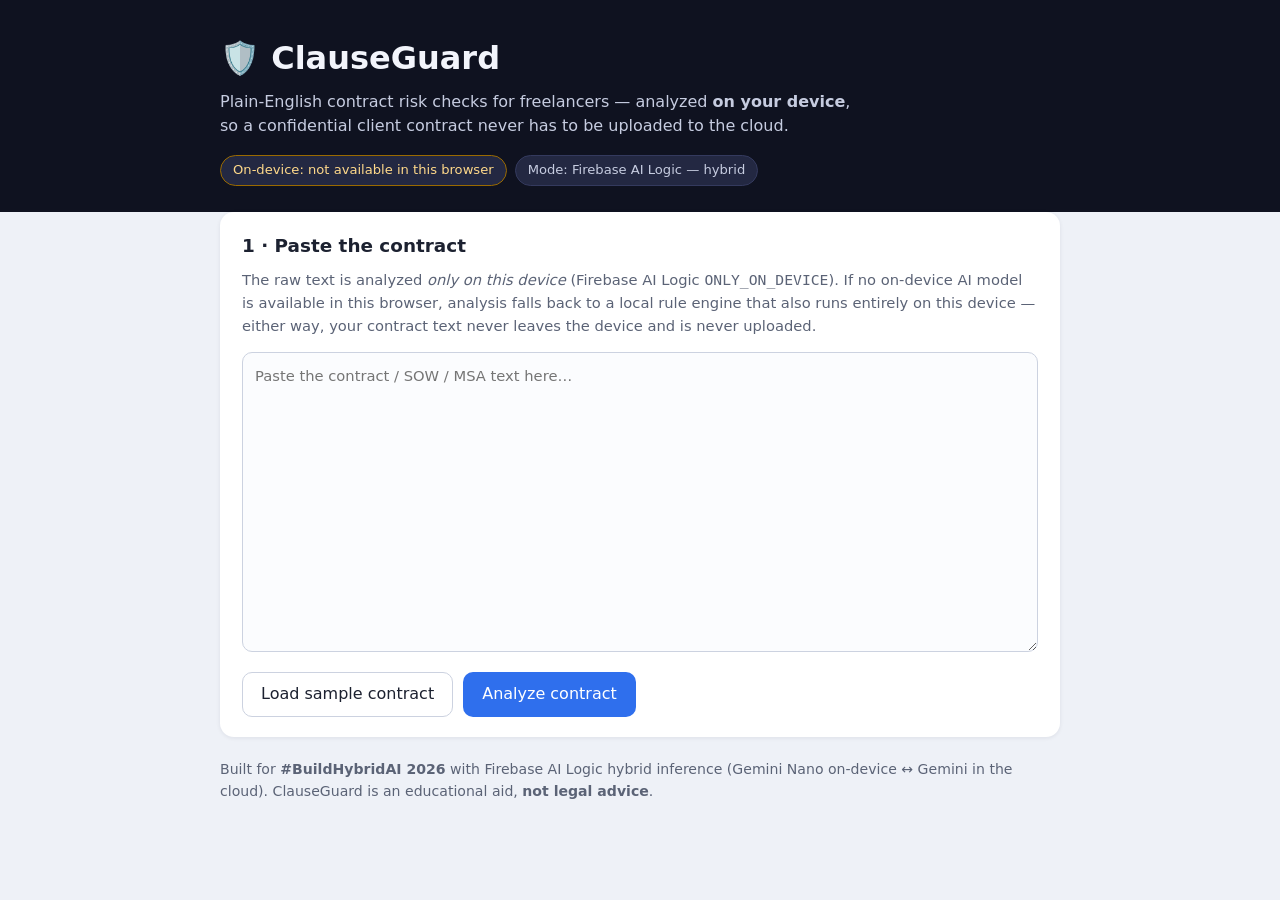
<file: index.html>
<!DOCTYPE html>
<html lang="en">
<head>
  <meta charset="UTF-8" />
  <meta name="viewport" content="width=device-width, initial-scale=1.0" />
  <title>ClauseGuard — Private contract checker for freelancers</title>
  <link rel="stylesheet" href="css/styles.css" />
</head>
<body>
  <header class="site-header">
    <div class="wrap">
      <h1>🛡️ ClauseGuard</h1>
      <p class="tagline">
        Plain-English contract risk checks for freelancers — analyzed
        <strong>on your device</strong>, so a confidential client contract
        never has to be uploaded to the cloud.
      </p>
      <div class="status-row">
        <span id="deviceStatus" class="pill">On-device: checking…</span>
        <span id="modeStatus" class="pill">Mode: checking…</span>
      </div>
    </div>
  </header>

  <main class="wrap">
    <section class="panel">
      <h2>1 · Paste the contract</h2>
      <p class="hint">
        The raw text is analyzed <em>only on this device</em> (Firebase AI
        Logic <code>ONLY_ON_DEVICE</code>). If no on-device AI model is
        available in this browser, analysis falls back to a local rule
        engine that also runs entirely on this device — either way, your
        contract text never leaves the device and is never uploaded.
      </p>
      <textarea id="contractInput" rows="12"
        placeholder="Paste the contract / SOW / MSA text here…"></textarea>
      <div class="actions">
        <button id="loadSample" type="button" class="secondary">Load sample contract</button>
        <button id="analyzeBtn" type="button" class="primary">Analyze contract</button>
      </div>
      <p id="analyzeError" class="error" hidden></p>
    </section>

    <section id="results" hidden>
      <div class="panel">
        <h2>2 · Summary <span id="summaryBadge" class="badge" hidden></span></h2>
        <p id="summaryText"></p>
      </div>

      <h2 class="section-title">Flagged clauses</h2>
      <div id="clauseCards" class="cards"></div>

      <div class="panel">
        <h2>Questions to ask before signing</h2>
        <ul id="questionsList"></ul>
      </div>

      <div class="panel">
        <h2>Optional · Summarize findings with cloud AI <span id="cloudSummaryBadge" class="badge" hidden></span></h2>
        <p class="hint">
          Sends <strong>only the extracted findings above</strong> (clause
          titles, severities and suggested asks) to Firebase AI Logic in the
          cloud for a short summary — never your raw contract text. The badge
          shows where the summary actually ran.
        </p>
        <div class="actions">
          <button id="cloudSummaryBtn" type="button" class="primary">Summarize findings with cloud AI</button>
        </div>
        <p id="cloudSummaryNote" class="hint" hidden></p>
        <p id="cloudSummaryText" hidden></p>
      </div>
    </section>

    <section id="emailSection" class="panel" hidden>
      <h2>3 · Push back, politely <span id="emailBadge" class="badge" hidden></span></h2>
      <p class="hint">
        This draft is written by the cloud model — but it only ever sees the
        extracted findings above, never your raw contract. Review and edit
        before sending; ClauseGuard never sends email itself.
      </p>
      <div class="actions">
        <button id="emailBtn" type="button" class="primary">Draft pushback email</button>
      </div>
      <pre id="emailOutput" class="email-output" hidden></pre>
    </section>
  </main>

  <footer class="wrap footer">
    <p>
      Built for <strong>#BuildHybridAI 2026</strong> with Firebase AI Logic
      hybrid inference (Gemini Nano on-device ↔ Gemini in the cloud).
      ClauseGuard is an educational aid, <strong>not legal advice</strong>.
    </p>
  </footer>

  <script type="module" src="js/app.js?v=20261122-2"></script>
</body>
</html>
</file>
<file: css/styles.css>
:root {
  --bg: #0f1220;
  --panel: #ffffff;
  --ink: #1c2130;
  --muted: #5b6376;
  --accent: #2f6fed;
  --device: #0d7a4f;
  --cloud: #6a4fd0;
  --mock: #9a6a00;
  --high: #c22f2f;
  --medium: #c47b12;
  --low: #5b7a2a;
  --radius: 14px;
}

* { box-sizing: border-box; }

body {
  margin: 0;
  font-family: system-ui, -apple-system, "Segoe UI", Roboto, sans-serif;
  background: #eef1f7;
  color: var(--ink);
  line-height: 1.55;
}

.wrap { max-width: 880px; margin: 0 auto; padding: 0 20px; }

.site-header {
  background: var(--bg);
  color: #f2f4fb;
  padding: 34px 0 26px;
}
.site-header h1 { margin: 0 0 6px; font-size: 2rem; }
.tagline { margin: 0 0 16px; color: #c6cce0; max-width: 640px; }

.status-row { display: flex; flex-wrap: wrap; gap: 8px; }
.pill {
  font-size: 0.82rem;
  padding: 4px 12px;
  border-radius: 999px;
  background: #232842;
  color: #c6cce0;
  border: 1px solid #343a5e;
}
.pill.ok { border-color: var(--device); color: #9fe8c8; }
.pill.warn { border-color: var(--mock); color: #ffd98a; }

main { padding: 26px 0 8px; }

.panel {
  background: var(--panel);
  border-radius: var(--radius);
  padding: 20px 22px;
  margin-bottom: 22px;
  box-shadow: 0 1px 4px rgba(20, 25, 50, 0.08);
}
.panel h2, .section-title { margin-top: 0; font-size: 1.15rem; }
.section-title { margin: 4px 0 12px; }

.hint { color: var(--muted); font-size: 0.92rem; margin-top: -6px; }

textarea {
  width: 100%;
  border: 1px solid #ccd2e0;
  border-radius: 10px;
  padding: 12px;
  font: inherit;
  font-size: 0.92rem;
  resize: vertical;
  background: #fbfcfe;
}
textarea:focus { outline: 2px solid var(--accent); outline-offset: 1px; }

.actions { display: flex; gap: 10px; margin-top: 12px; flex-wrap: wrap; }
button {
  font: inherit;
  border-radius: 10px;
  padding: 9px 18px;
  cursor: pointer;
  border: 1px solid transparent;
}
button.primary { background: var(--accent); color: #fff; }
button.primary:disabled { opacity: 0.55; cursor: wait; }
button.secondary { background: #fff; border-color: #ccd2e0; color: var(--ink); }

.error {
  background: #fdecec;
  border: 1px solid #f2b8b8;
  color: #8f1d1d;
  border-radius: 10px;
  padding: 10px 14px;
  font-size: 0.92rem;
}

.badge {
  font-size: 0.7rem;
  font-weight: 700;
  letter-spacing: 0.04em;
  padding: 3px 9px;
  border-radius: 999px;
  vertical-align: middle;
  color: #fff;
}
.badge-device { background: var(--device); }
.badge-cloud { background: var(--cloud); }
.badge-mock { background: var(--mock); }

.cards { display: grid; gap: 14px; margin-bottom: 22px; }
.card {
  background: var(--panel);
  border-radius: var(--radius);
  padding: 16px 20px;
  box-shadow: 0 1px 4px rgba(20, 25, 50, 0.08);
  border-left: 6px solid var(--low);
}
.card.sev-high { border-left-color: var(--high); }
.card.sev-medium { border-left-color: var(--medium); }
.card.sev-low { border-left-color: var(--low); }
.card header { display: flex; justify-content: space-between; align-items: baseline; gap: 12px; }
.card h3 { margin: 0; font-size: 1rem; }
.card .sev { font-size: 0.72rem; font-weight: 700; letter-spacing: 0.05em; color: var(--muted); }
.card blockquote {
  margin: 10px 0;
  padding: 8px 12px;
  background: #f4f6fb;
  border-radius: 8px;
  color: #39415a;
  font-size: 0.9rem;
}
.card p { margin: 6px 0; font-size: 0.94rem; }

.email-output {
  white-space: pre-wrap;
  background: #fbfcfe;
  border: 1px solid #ccd2e0;
  border-radius: 10px;
  padding: 14px;
  font: inherit;
  font-size: 0.92rem;
  margin-top: 14px;
}

.footer { color: var(--muted); font-size: 0.88rem; padding-bottom: 34px; }
</file>
